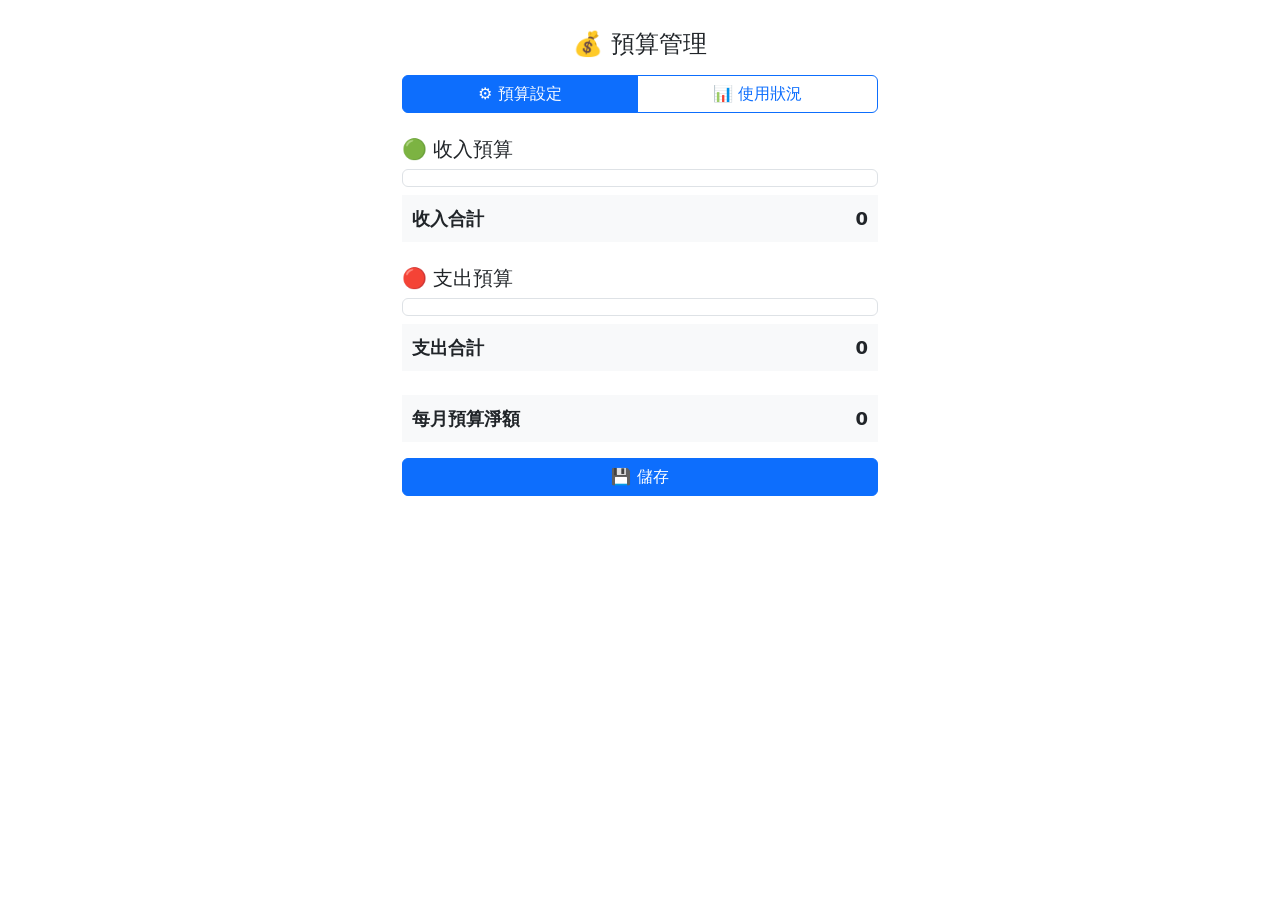
<file: budget/index.html>
<!DOCTYPE html>
<html lang="zh-TW">

<head>
  <meta charset="UTF-8">
  <meta name="viewport" content="width=device-width, initial-scale=1.0">

  <title>預算設定</title>


  <!-- LIFF SDK -->
  <script src="https://static.line-scdn.net/liff/edge/2/sdk.js"></script>


  <!-- Bootstrap -->
  <link 
    href="https://cdn.jsdelivr.net/npm/bootstrap@5.3.0/dist/css/bootstrap.min.css" 
    rel="stylesheet">


  <!-- 自訂 CSS -->
  <link 
    rel="stylesheet" 
    href="style.css?v=20260712v2">


  <!-- JS -->
  <script 
    src="app.js?v=20261108v3" 
    defer>
  </script>


</head>


<body>


<div class="container app-container">


  <h4 class="mb-3 text-center">
    💰 預算管理
  </h4>
  <!-- 頁面切換 -->
  <div class="btn-group w-100 mb-4" role="group">

    <button
      id="btn-setting"
      class="btn btn-primary"
      onclick="switchTab('setting')">
      ⚙️ 預算設定
    </button>

    <button
      id="btn-progress"
      class="btn btn-outline-primary"
      onclick="switchTab('progress')">
      📊 使用狀況
    </button>

  </div>
   
  <div id="setting-view">

    <!-- ================= -->
    <!-- 收入預算 -->
    <!-- ================= -->

    <div class="budget-section income-section">


      <h5 class="section-title">
        🟢 收入預算
      </h5>


      <div 
        id="income-form"
        class="border rounded p-2">

      </div>


      <div 
        class="total-box income-total-box d-flex justify-content-between mt-2">

        <strong>
          收入合計
        </strong>


        <strong id="income-total">
          0
        </strong>

      </div>


    </div>





    <!-- ================= -->
    <!-- 支出預算 -->
    <!-- ================= -->


    <div class="budget-section expense-section mt-4">


      <h5 class="section-title">
        🔴 支出預算
      </h5>


      <div 
        id="expense-form"
        class="border rounded p-2">

      </div>


      <div 
        class="total-box expense-total-box d-flex justify-content-between mt-2">

        <strong>
          支出合計
        </strong>


        <strong id="expense-total">
          0
        </strong>

      </div>


    </div>





    <!-- ================= -->
    <!-- 總結 -->
    <!-- ================= -->


    <div 
      class="total-box d-flex justify-content-between mt-4">


      <strong>
        每月預算淨額
      </strong>


      <strong id="balance-total">
        0
      </strong>


    </div>



  <!-- ================= -->
  <!-- 收入、支出與結餘 -->
  <!-- ================= -->
  <!--
  <div class="total-box d-flex justify-content-between mt-3">
      <strong>收入合計</strong>
      <strong id="income-total">0</strong>
  </div>

  <div class="total-box d-flex justify-content-between mt-2">
      <strong>支出合計</strong>
      <strong id="expense-total">0</strong>
  </div>

  <div class="total-box d-flex justify-content-between mt-2">
      <strong>每月結餘</strong>
      <strong id="balance-total">0</strong>
  </div>
  -->





    <!-- 儲存 -->

    <button 
      class="btn btn-primary w-100 mt-3"
      onclick="submitBudget()">

      💾 儲存

    </button>




    <!-- 狀態 -->

    <div 
      id="status"
      class="mt-3 text-center text-success">

    </div>


  </div> <!-- setting-view -->




<!-- ================= -->
<!-- 預算使用狀況 -->
<!-- ================= -->

  <div id="progress-view" style="display:none;">

    <h5 class="mb-3">
      📊 本月預算執行狀況
    </h5>


    <div class="d-flex align-items-center gap-2 mb-3">

      <label for="progress-month-select"
            class="form-label mb-0 text-nowrap">
             統計月份
      </label>

      <select id="progress-month-select"
            class="form-select"
            style="width: 120px;">
      </select>

    </div>

    <!-- 收入進度 -->
    <div class="card p-3 mb-3">

      <h5>🟢 收入達成率</h5>

      <div id="income-progress"></div>  

    </div>

    <!-- 支出進度 -->
    <div class="card p-3 mb-3">

      <h5>🔴 支出使用率</h5>

      <div id="expense-progress"></div>

    </div>
    
    
  </div>
</div>
</body>

</html>
</file>
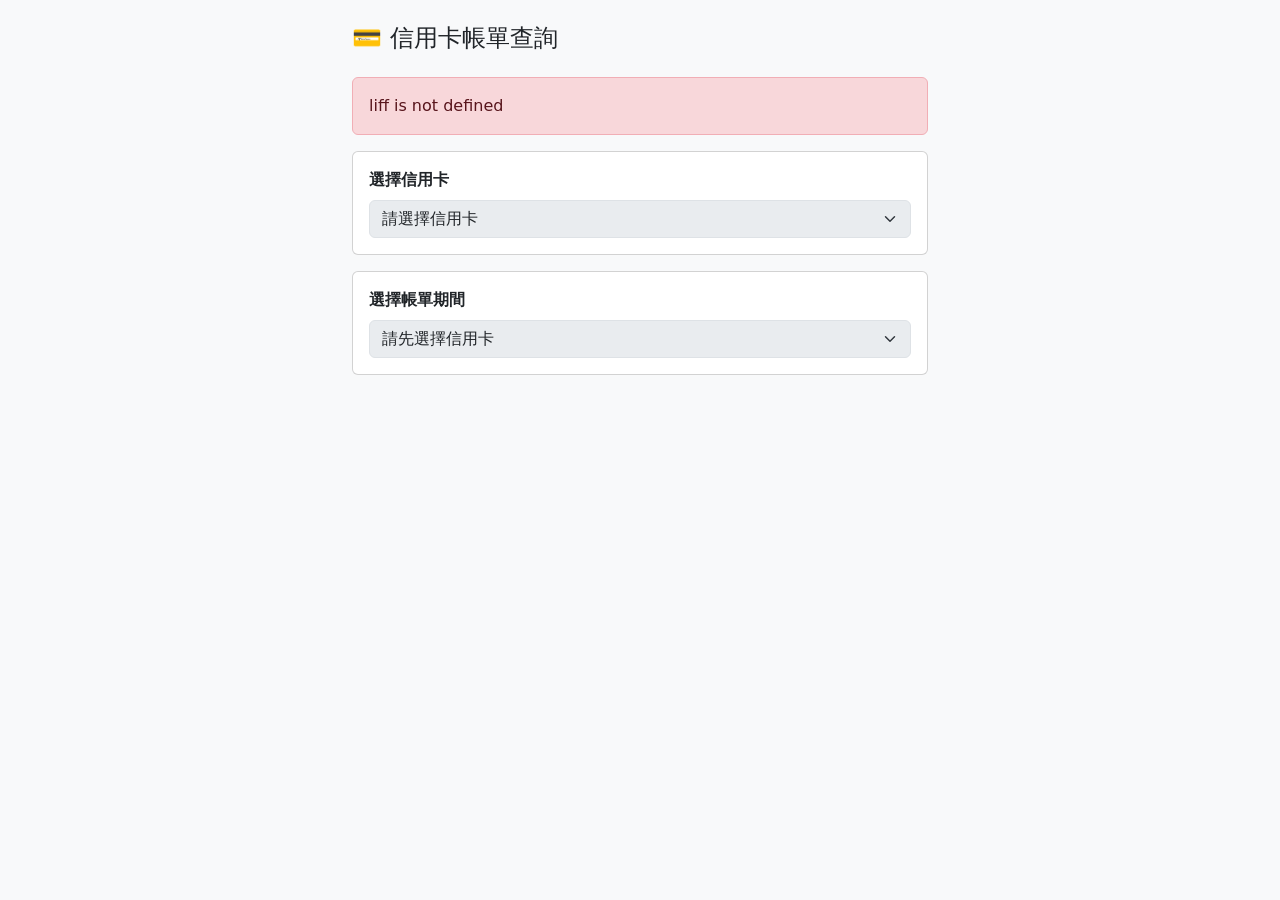
<file: card_statement/index.html>
<!DOCTYPE html>
<html lang="zh-Hant">
<head>
  <meta charset="UTF-8">
  <meta name="viewport" content="width=device-width, initial-scale=1">
  <title>信用卡帳單查詢</title>

  <!-- Bootstrap -->
  <link
    href="https://cdn.jsdelivr.net/npm/bootstrap@5.3.3/dist/css/bootstrap.min.css"
    rel="stylesheet"
  >

  <!-- LINE LIFF SDK -->
  <script src="https://static.line-scdn.net/liff/edge/2/sdk.js"></script>
</head>

<body class="bg-light">

  <div class="container py-4" style="max-width: 600px;">

    <h4 class="mb-4">💳 信用卡帳單查詢</h4>

    <!-- 狀態訊息 -->
    <div id="status" class="alert alert-info">
      正在初始化...
    </div>

    <!-- 信用卡選擇 -->
    <div class="card mb-3">
      <div class="card-body">
        <label for="cardSelect" class="form-label fw-bold">
          選擇信用卡
        </label>

        <select id="cardSelect" class="form-select" disabled>
          <option value="">請選擇信用卡</option>
        </select>
      </div>
    </div>

    <!-- 帳單期間選擇 -->
    <div class="card mb-3">
      <div class="card-body">
        <label for="monthSelect" class="form-label fw-bold">
          選擇帳單期間
        </label>

        <select id="monthSelect" class="form-select" disabled>
          <option value="">請先選擇信用卡</option>
        </select>
      </div>
    </div>

    <!-- 消費明細 -->
    <div id="resultArea" class="d-none">

      <div class="card mb-3">
        <div class="card-body">
          <div class="text-secondary small">本期消費合計</div>
          <div id="totalAmount" class="fs-3 fw-bold">
            $0
          </div>
          <div id="recordCount" class="text-secondary small">
            共 0 筆
          </div>
        </div>
      </div>

      <h5 class="mb-3">消費明細</h5>

      <div id="detailList"></div>

    </div>

  </div>

  <script src="./app.js"></script>

</body>
</html>
</file>
<file: budget/style.css>
/* 外層 */
.app-container {
  max-width: 500px;
  margin: 30px auto;
}


/* ⭐ 分類列表：兩欄 Grid */
#form {
  display: grid;
  grid-template-columns: 1fr 1fr;
  gap: 10px 8px;
  background: white;
  padding: 10px;
}


/* ⭐ 每一格：分類 + 金額 */
.category-item {
  display: flex;
  align-items: center;
  justify-content: space-between;
  width: 100%;
  min-width: 0;
}


/* ⭐ 分類名稱 */
.category-label {
  flex: 1;
  min-width: 0;

  overflow: hidden;
  text-overflow: ellipsis;
  white-space: nowrap;

  font-size: 13px;
  font-weight: 500;
}


/* ⭐ 金額輸入框 */
.amount-input {
  width: 80px;
  padding: 4px;

  text-align: right;
  font-family: monospace;
  font-size: 13px;

  flex-shrink: 0;
}

/* ⭐ 總金額框 */
.total-box {
  margin-top: 15px;
  padding: 10px;
  text-align: right;
  font-size: 18px;
  font-weight: bold;
  background: #f8f9fa;
}




/* ⭐ 手機小尺寸微調 */
@media (max-width: 360px) {

  #form {
    gap: 10px;
    padding: 5px;
  }


  .amount-input {
    width: 60px;
  }


  .category-label {
    font-size: 13px;
  }

}
</file>
